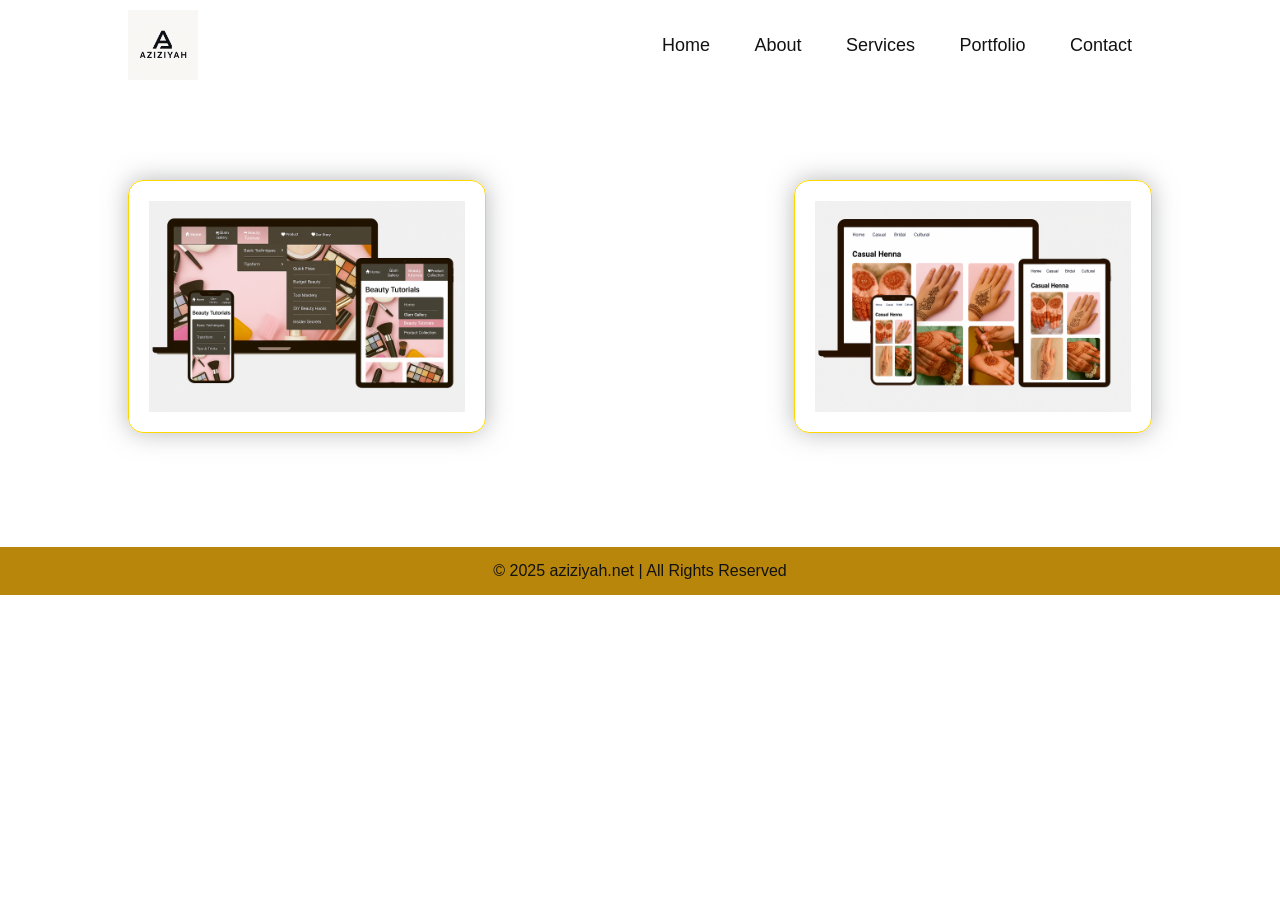
<file: About.html>
<!DOCTYPE html>
<html xmlns="http://www.w3.org/1999/xhtml" lang="en" xml:lang="en">
<head>
    <meta charset="UTF-8" />
    <meta name="viewport" content="width=device-width, initial-scale=1.0" />
    <title>Aziziyah</title>
    <link rel="stylesheet" href="style.css" />
    <link rel="stylesheet" href="https://cdnjs.cloudflare.com/ajax/libs/font-awesome/6.7.2/css/all.min.css" />
</head>
<body>
    <div id="header">
        <div class="container">
            <nav>
                <img src="images/logo.png" class="logo" />
                <ul id="sidemenu">
                    <li><a href="index.html">Home</a></li>
                    <li><a href="About.html">About</a></li>
                    <li><a href="Services.html">Services</a></li>
                    <li><a href="Portfolio.html">Portfolio</a></li>
                    <li><a href="Contact.html">Contact</a></li>
                    <i class="fas fa-times" onclick="closemenu()"></i>
                </ul>
                <i class="fas fa-bars" onclick="openmenu()"></i>
            </nav>
        </div>
    </div>
    <div id="about">
        <div class="container">
            <div class="row">
                <div class="about-col-1">
                    <img src="images/pic1.png" />
                </div>
                <div class="about-col-2">
                    <img src="images/pic2.png" />
                </div>
            </div>
        </div>
    </div>
    <div class="copyright">
        <p> © 2025 aziziyah.net | All Rights Reserved</p>
    </div>
    <script src="script.js"></script>
</body>
</html>
</file>
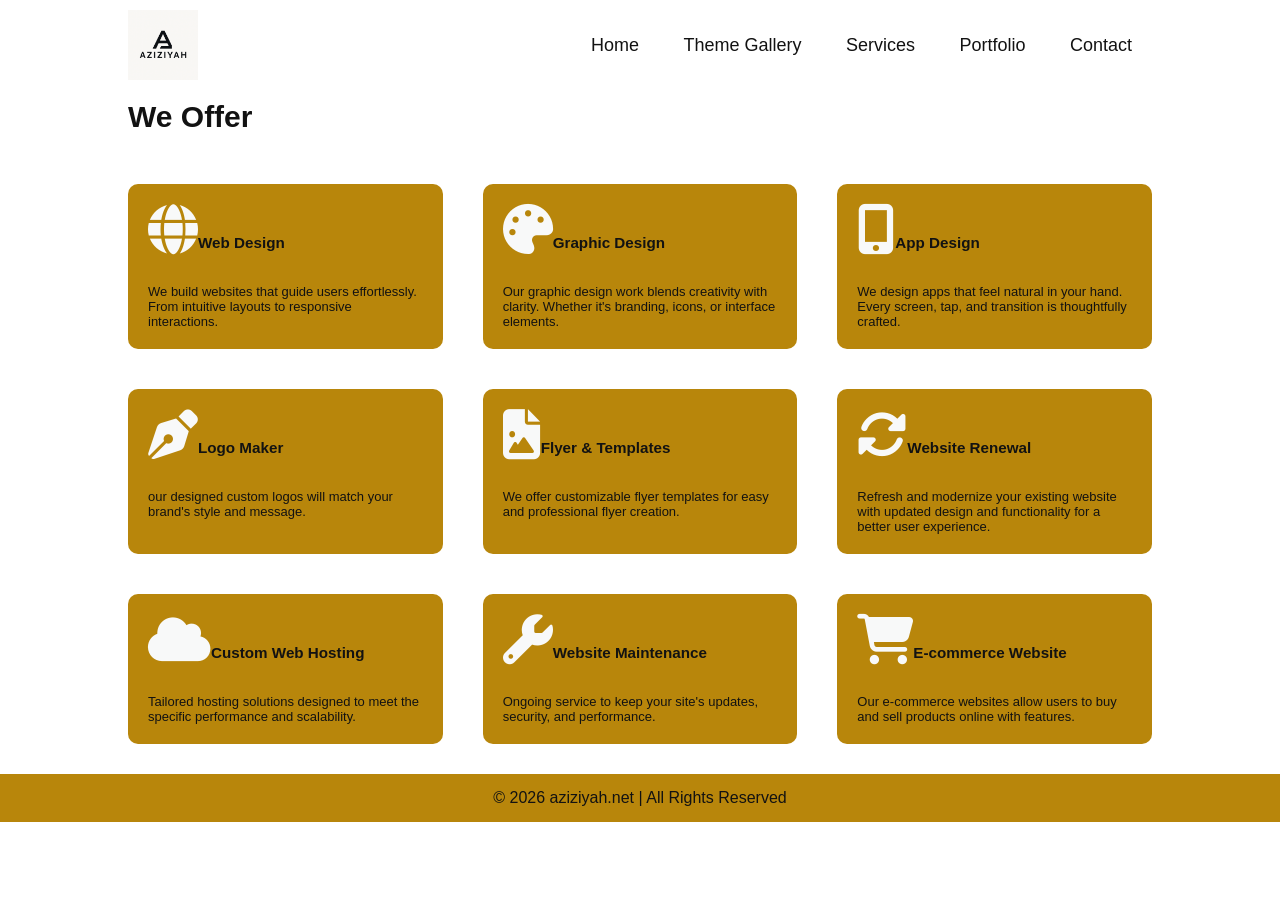
<file: Services.html>
<!DOCTYPE html>
<html xmlns="http://www.w3.org/1999/xhtml" lang="en" xml:lang="en">
<head>
    <meta charset="UTF-8" />
    <meta name="viewport" content="width=device-width, initial-scale=1.0" />
    <title>Aziziyah</title>
    <link rel="stylesheet" href="style.css" />
    <link rel="stylesheet" href="https://cdnjs.cloudflare.com/ajax/libs/font-awesome/6.7.2/css/all.min.css" />
</head>
<body>
    <div id="header">
        <div class="container">
            <nav>
                <img src="images/logo.png" class="logo" />
                <ul id="sidemenu">
                    <li><a href="index.html">Home</a></li>
                    <li><a href="Theme.html">Theme Gallery</a></li>
                    <li><a href="Services.html">Services</a></li>
                    <li><a href="Portfolio.html">Portfolio</a></li>
                    <li><a href="Contact.html">Contact</a></li>
                    <i class="fas fa-times" onclick="closemenu()"></i>
                </ul>
                <i class="fas fa-bars" onclick="openmenu()"></i>
            </nav>
        </div>
    </div>
    <div id="services">
        <div class="container">
            <h1 class="sub-title">We Offer</h1>
            <div class="services-list">
                <div>
                    <h3><i class="fa-solid fa-globe"></i>Web Design</h3>
                    <p>We build websites that guide users effortlessly. From intuitive layouts to responsive interactions.</p>
                </div>
                <div>
                    <h3><i class="fa-solid fa-palette"></i>Graphic Design</h3>
                    <p>Our graphic design work blends creativity with clarity. Whether it's branding, icons, or interface elements.</p>
                </div>
                <div>
                    <h3><i class="fa-solid fa-mobile-screen-button"></i>App Design</h3>
                    <p>We design apps that feel natural in your hand. Every screen, tap, and transition is thoughtfully crafted.</p>
                </div>
                <div>
                    <h3><i class="fa-solid fa-pen-nib"></i>Logo Maker</h3>
                    <p>our designed custom logos will match your brand's style and message.</p>
                </div>
                <div>
                    <h3><i class="fa-solid fa-file-image"></i>Flyer & Templates</h3>
                    <p>We offer customizable flyer templates for easy and professional flyer creation.</p>
                </div>
                <div>
                    <h3><i class="fa-solid fa-rotate"></i>Website Renewal</h3>
                    <p>Refresh and modernize your existing website with updated design and functionality for a better user experience.</p>
                </div>
                <div>
                    <h3><i class="fa-solid fa-cloud"></i>Custom Web Hosting</h3>
                    <p>Tailored hosting solutions designed to meet the specific performance and scalability.</p>
                </div>
                <div>
                    <h3><i class="fa-solid fa-wrench"></i>Website Maintenance</h3>
                    <p>Ongoing service to keep your site's updates, security, and performance.</p>
                </div>
                <div>
                    <h3><i class="fa-solid fa-cart-shopping"></i>E-commerce Website</h3>
                    <p>Our e-commerce websites allow users to buy and sell products online with features.</p>
                </div>
            </div>
        </div>
    </div>
    <div class="copyright">
        <p> © 2026 aziziyah.net | All Rights Reserved</p>
    </div>
    <script src="script.js"></script>
</body>
</html>
</file>
<file: style.css>
*{
    margin: 0;
    padding: 0;
    font-family: 'Poppins', sans-serif;
    box-sizing: border-box;
}

html{
    scroll-behavior: smooth;
}
body{
    background: #fff;
    color: #121212;
}
#header{
    width: 100%;
    height: auto;
    background-image: none;
}
body.home #header {
    height: 100vh;
    background-image: url(images/background.png);
    background-size: cover;
    background-position: center;
    background-attachment: fixed;
}
.container{
    padding: 10px 10%;
}

nav{
    display: flex;
    align-items: center;
    justify-content: space-between;
    flex-wrap: wrap;
}

.logo{
    width: 70px;
}

nav ul li{
    display: inline-block;
    list-style: none;
    margin: 10px 20px;
}

nav ul li a{
    color: #121212;
    text-decoration: none;
    font-size: 18px;
    position: relative;
}
nav ul li a::after{
    content: '';
    width: 0;
    height: 3px;
    background: #b8860b;
    position: absolute;
    left: 0;
    bottom: -6px;
    transition: 0.5s;
}
nav ul li a:hover::after{
    width: 100%;
}
.header-text{
    margin-top: 5%;
    font-size: 30px;
}
.header-text h1{
    font-size: 30px;
    margin-top: 5px;
}
.header-text h1 span{
    color: #ffd700;
}



/* -----------about--------------- */
#about{
    padding: 80px 0;
    color: #121212;
}
.row{
    display: flex;
    justify-content: space-between;
    flex-wrap: wrap;
}

.about-col-1{
    flex-basis: 35%;
}
.about-col-1 img{
    width: 100%;
    border-radius: 15px;
    border: 1px solid #ffd700;
    padding: 20px;
    box-shadow: 0 0 25px rgba(113, 115, 119, 0.5);
    transition: transform 0.3s ease, box-shadow 0.3s ease;
    
}
.about-col-1 img:hover {
  /* lift it up and enlarge 5% */
  transform: translateY(-8px) scale(1.05);
  box-shadow: 0 0 35px #b8860b;

}

.about-col-2{
    flex-basis: 35%;
}
.about-col-2 img{
    width: 100%;
    border-radius: 15px;
    border: 1px solid #ffd700;
    padding: 20px;
    box-shadow: 0 0 25px rgba(113, 115, 119, 0.5);
    transition: transform 0.3s ease, box-shadow 0.3s ease;

}
.about-col-2 img:hover {
  /* lift it up and enlarge 5% */
  transform: translateY(-8px) scale(1.05);
  box-shadow: 0 0 35px #b8860b;

}

/* Planner */
#canva-templates { padding: 4rem 2rem; }
.canva-grid {
  display: grid;
  grid-template-columns: repeat(auto-fit, minmax(200px,1fr));
  gap: 1.5rem;
}
.canva-card {
  border: 1px solid #ffd700;
  border-radius:4px;
  overflow:hidden;
  text-align:center;
}
.canva-card img {
  display:block;
  width:100%;
  height:auto;
}
.canva-card h3 {
  margin:0.5rem 0;
  font-size:1rem;
}


.sub-title{
    font-size: 30px;
    font-weight: 600;
    color: #121212;
}

.code {
    font-family: cursive;
    font-weight: 300;

}
h5.code span {
  color: #ffd700;
  font-weight: 700;
}




.tab-titles{
    display: flex;
    margin: 20px 0 40px;
}
.tab-links{
    margin-right: 50px;
    font-size: 18px;
    font-weight: 500;
    cursor: pointer;
    position: relative;
}
.tab-links::after{
    content: '';
    width: 0;
    height: 3px;
    background: #b8860b;
    position: absolute;
    left: 0;
    bottom: -8px;
    transition: 0.5s;
}

.tab-links.active-link::after{
    width: 50%;
}

.tab-contents ul li{
    list-style: none;
    margin: 10px 0;
}
.tab-contents ul li span{
    color: #b8860b;
    font-size: 14px;
}
.tab-contents{
    display: none;
}
.tab-contents.active-tab{
    display: block;
}

/* ----------------services------------- */
#services {
  padding: 0;
}

.services-list{
    display: grid;
    grid-template-columns: repeat(auto-fit, minmax(250px, 1fr));
    grid-gap: 40px;
    margin-top: 50px;
}
.services-list div{
    background: #b8860b;

    padding: 20px;
    font-size: 13px;
    font-weight: 300;
    border-radius: 10px;
    transition: background 0.5s, transform 0.5s;
}
.services-list div i{
    font-size: 50px;
    margin-bottom: 30px;
}
.services-list div h2{
    font-size: 30px;
    font-weight: 500;
    margin-bottom: 15px;
}
.services-list i {
  color:  #f8f9f9;/* Change this to any color you like */
}

.services-list div a{
    text-decoration: none;
    color: #121212;
    font-size: 12px;
    margin-top: 20px;
    display: inline-block;
}
.services-list div:hover{
    background: #ffd700;

    transform: translateY(-10px);
}
/* -------portfolio----------- */
#portfolio{
    padding: 50px 0;
}
.work-list{
    display: grid;
    grid-template-columns: repeat(auto-fit, minmax(250px, 1fr));
    grid-gap: 40px;
    margin-top: 50px;
}
.work{
    border-radius: 10px;
    position: relative;
    overflow: hidden;
}
.work img{
    width: 100%;
    height: 160px;
    border-radius: 10px;
    display: block;
    transition: transform 0.5s;
}
.layer{
    width: 100%;
    height: 0;
    background: linear-gradient(rgba(0,0,0,0.6), #ffd700);
    border-radius: 10px;
    position: absolute;
    left: 0;
    bottom: 0;
    overflow: hidden;
    display: flex;
    align-items: center;
    justify-content: center;
    flex-direction: column;
    padding: 0 40px;
    text-align: center;
    font-size: 14px;
   transition: height 0.5s;
}
.layer h3{
    font-weight: 500;
    margin-bottom: 20px;
}
.layer a{
    margin-top: 20px;
    color: #ffd700;
    text-decoration: none;
    font-size: 18px;
    line-height: 60px;
    background: #121212;
    width: 60px;
    height: 60px;
    border-radius: 50%;
    text-align: center;
}
.work:hover img{
    transform: scale(1.1);
}
.work:hover .layer{
    height: 100%;
}
.btn{
    display: block;
    margin: 50px auto;
    width: 150px;
    height: 55px;
    border: 1px solid #b8860b;
    padding: 14px 50px;
    border-radius: 6px;
    text-decoration: none;
    color: #121212;
    transition: background 0.5s;
    white-space: nowrap;
    align-items: center;
    justify-content: center;

}

.button-container {
    display: flex;
    justify-content: center;
    
    
}

.btn:hover{
    background:  #b8860b;
    justify-content: center;
    
    
}


/* ---------contact-------- */
#why-choose-us {
  padding: 10px 5px;
  max-width: 800px;
  margin: 40px auto;
}
/* Heading */
#why-choose-us h2 {
  text-align: center;
  font-size: 32px;
  margin-bottom: 20px;
  color:  #b8860b;
}
/* List styling */
#why-choose-us ul {
  list-style: none;
  padding: 0;
}
#why-choose-us li {
  margin-bottom: 15px;
  font-size: 18px;
  position: relative;
  padding-left: 30px;
}
#why-choose-us li::before {
  content: "✔";
  position: absolute;
  left: 0;
  top: 2px;
  color: #28a745; /* Green checkmark */
  font-weight: bold;
}
/* Highlighted keywords */
#why-choose-us strong {
  color: #000;
}

.contact-left{
    flex-basis: 35%;
}
.contact-right{
    flex-basis: 60%;
    display: flex;            
    align-items: center;      
    justify-content: center;
    text-align: center;       
}

.contact-left p{
    margin-top: 30px;
}
.contact-left p i{
    color: #b8860b;
    margin-right: 15px;
    font-size: 25px;
}
.social-icons{
    margin-top: 30px;
}
.social-icons a{
    text-decoration: none;
    font-size: 30px;
    margin-right: 15px;
    color: #121212;
    display: inline-block;
    transition: transform 0.5s;
}
.social-icons a:hover{
    color: #b8860b;
    transform: translateY(-5px);
}
.btn.btn2{
    display: center;
    background:#b8860b;
}
.contact-right{
  background: #262626;
  padding: 30px 25px;
  border: 3px solid #b8860b;
  border-radius: 8px;
  max-width: 500px;      /* optional */
  margin: 20px auto;     /* centers the box */

}

.contact-right form{
    width: 100%;
    margin: 0;  
}

form input, form textarea{
    width: 100%;
    border: 0;
    outline: none;
    background: #262626;
    padding: 15px;
    margin: 15px 0;
    color: #fff;
    font-size: 18px;
    border-radius: 6px;
    border: 3px solid #b8860b;

}
form .btn2{
    padding: 14px 60px;
    font-size: 18px;
    margin-top: 20px;
    cursor: pointer;
}
.copyright{
    width: 100%;
    text-align: center;
    padding: 15px 0;
    background: #b8860b;
    font-weight: 300;
    margin-top: 20px;
}
.copyright i{
    color: #b8860b;
}
.copyright a{
    color: #b8860b;
    text-decoration: none;
}
/* typewriter */
.typewriter {
  font-family: monospaced;
  font-size: 2rem;
  white-space: nowrap;
  overflow: hidden;
  color: #b8860b;
  text-align: center;
}

.cursor {
  display: inline-block;
  animation: blink 0.7s steps(1) infinite;
}

@keyframes blink {
  50% { opacity: 0; }
}


/* -----------------css for small screens--------- */
nav .fas{
    display: none;
}

@media only screen and (max-width: 600px){
    #header{
        background-image: url(images/me1.png);
    }
    .header-text{
        margin-top: 100%;
        font-size: 16px;
    }
    .header-text h1{
        font-size: 25px;
    }
    nav .fas{
        display: block;
        font-size: 25px;
    }
    nav ul{
        background: #b8860b;
        position: fixed;
        top: 0;
        right: -200px;
        width: 200px;
        height: 100vh;
        padding-top: 50px;
        z-index: 2;
        transition: right 0.5s;
    }
    nav ul li{
        display: block;
        margin: 25px;
    }
    nav ul .fas{
        position: absolute;
        top: 25px;
        left: 25px;
        cursor: pointer;
    }
    .sub-title{
        font-size: 20px;
    }
    .about-col-1, .about-col-2{
        flex-basis: 100%;
    }
    .about-col-1{
        margin-bottom: 30px;
    }
    .about-col-2{
        font-size: 14px;
    }
    .tab-links{
        font-size: 16px;
        margin-right: 20px;
    }
    .contact-left, .contact-right{
        flex-basis: 100%;
    }
    .copyright{
        font-size: 14px;
    }
}
#msg{
    color: #b8860b;
    margin-top: -40px;
    display: block;
}
</file>
